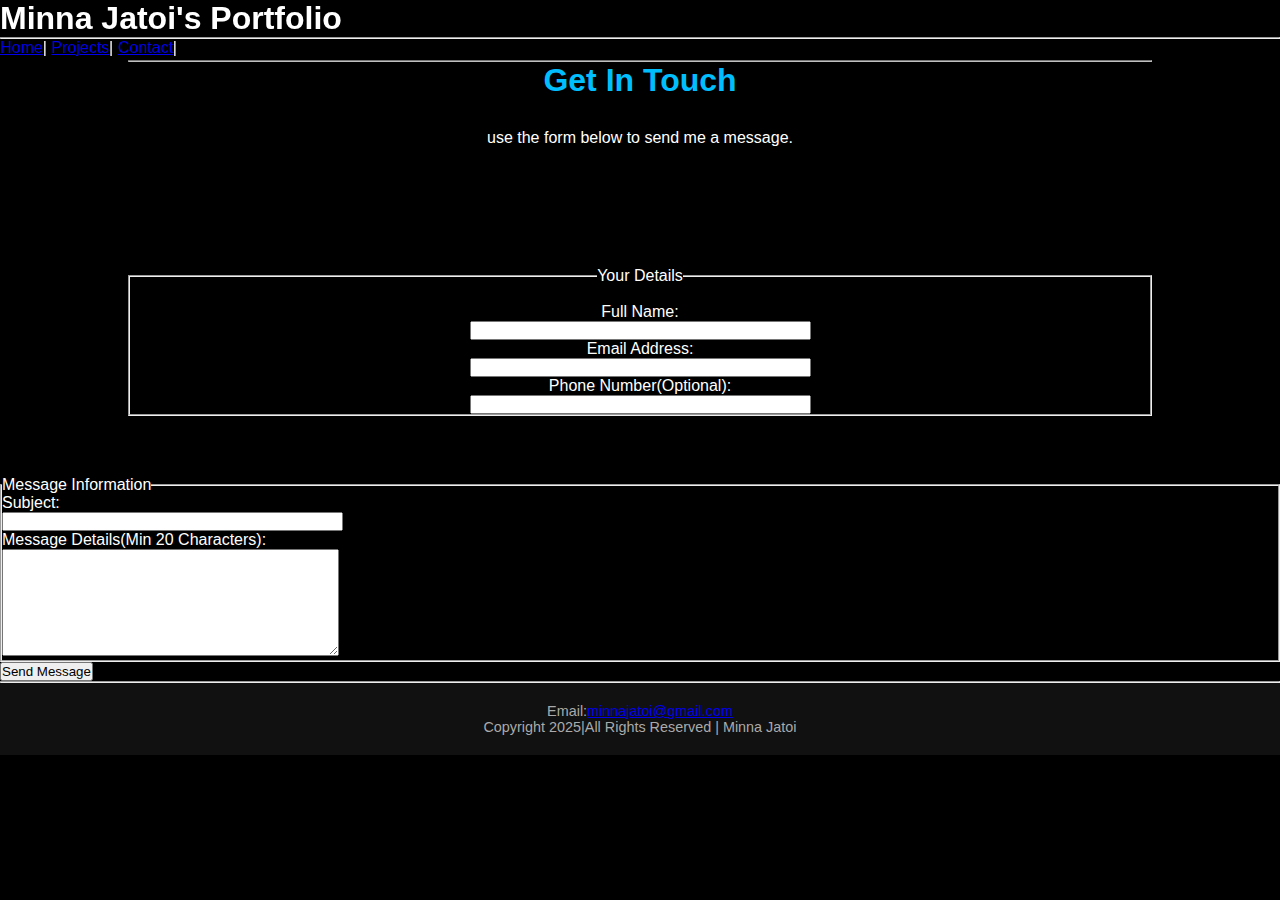
<file: contact.html>
<!DOCTYPE html>
<html lang="en">

<head>
    <meta charset="UTF-8">
    <meta name="viewport" content="width=device-width, initial-scale=1.0">
    <title>Minna Jatoi Web Development</title>
    <link rel="stylesheet" href="./style.css">
</head>

<body>
    <header>
        <h1>Minna Jatoi's Portfolio</h1>
        <nav>
            <hr>
            <a href="./index.html">Home</a>|
            <a href="projects.html">Projects</a>|
            <a href="contact.html">Contact</a>|
            </hr>
        </nav>
    </header>
    <main>
        <section>
            <hr>
            <h2>Get In Touch</h2>
            <p>use the form below to send me a message.</p>
        </section>
        <section>
            <form>
                <fieldset>
                    <br>
                    <legend>Your Details</legend>
                    <p>
                        <label for="name">Full Name:</label><br>
                        <input type="text" id="name" name="full name" required size="40">
                    </p>
                    <p>
                        <label for="email">Email Address:</label><br>
                        <input type="email" id="email" name="email Address" required size="40">
                    </p>
                    <p>
                        <label for="phone">Phone Number(Optional):</label><br>
                        <input type="tel" id="phone" name="phone number" required size="40">
                    </p>
                </fieldset>
        </section>

        <fieldset>
            <legend>Message Information</legend>
            <P>
                <label for="subject">Subject:</label><br>
                <input type="text" id="subject" name="subject" required size="40">
            </P>
            <p>
                <label for="message">Message Details(Min 20 Characters):</label><br>
                <textarea id="message" name="message-details" rows="7" cols="40" minlength="20" required></textarea>
            </p>
        </fieldset>
        <button type="sumbit">Send Message</button>
        </form>

    </main>
    <hr>
    <footer>
        <p>Email:<a href="minnajatoi@gmail.com">minnajatoi@gmail.com</a></p>
        <p>Copyright 2025|All Rights Reserved | Minna Jatoi</p>
    </footer>
</body>

</html>
</file>
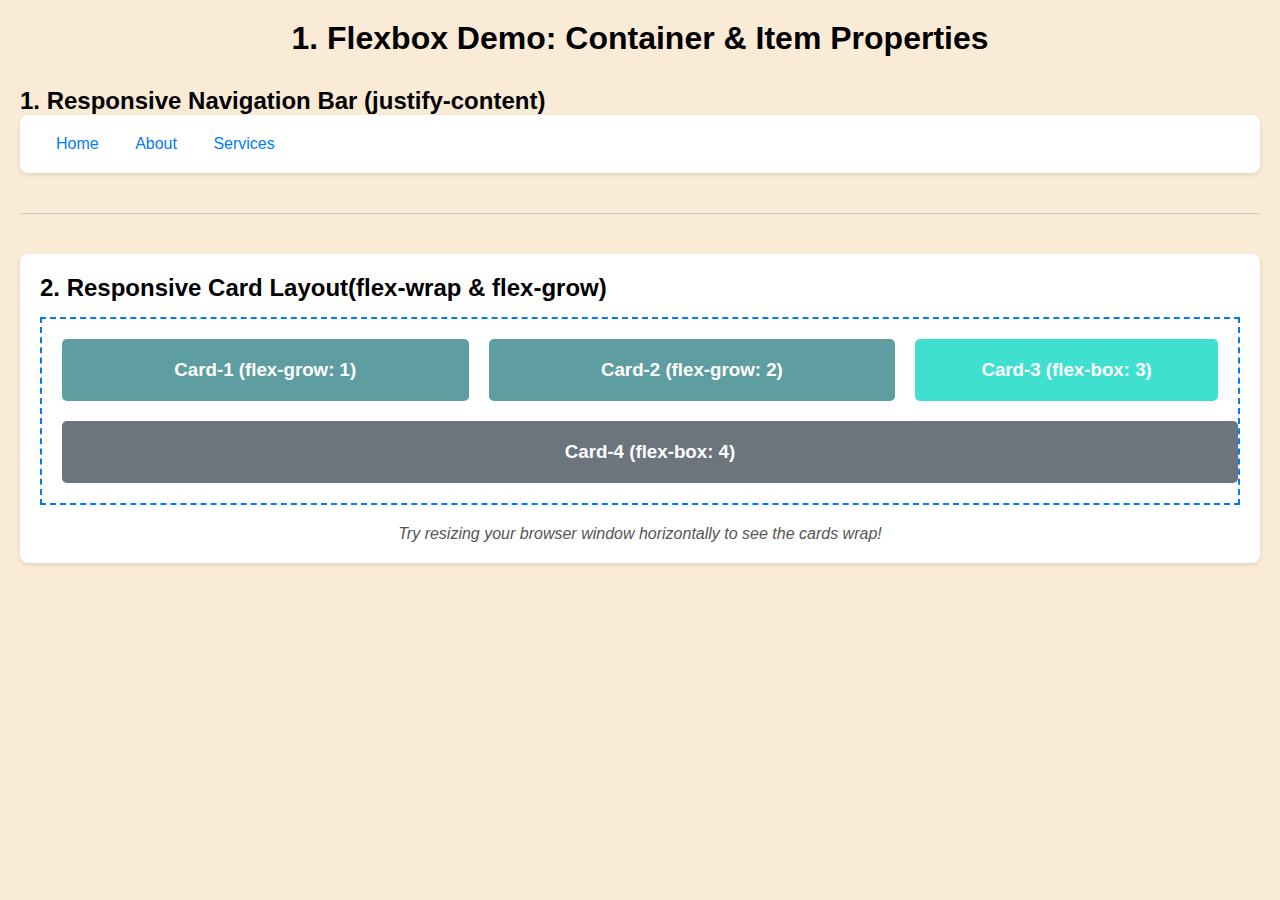
<file: flexbox.html>
<!DOCTYPE html>
<html lang="en">
<head>
    <meta charset="UTF-8">
    <meta name="viewport" content="width=device-width, initial-scale=1.0">
    <title>Document</title>
    <link rel="stylesheet" href="flexbox.css">
</head>
<body>
    
    <header>
        
        <h1>1. Flexbox Demo: Container & Item Properties</h1>
    </header>
    <main>
        <section>
            <h2>1. Responsive Navigation Bar (justify-content)</h2>
            <nav class="demo-section">
                <a class="nav-link" href="#">Home</a>
                <a class="nav-link" href="#">About</a>
                <a class="nav-link" href="#">Services</a>
                <!--<a href="#">contact</a>-->
            </nav>
        </section>
        <hr>

        <section class="demo-section">
            <h2>2. Responsive Card Layout(flex-wrap & flex-grow)</h2>
            <div class="flex-container card-wrapper">
                <div class="flex-item card card-1"><h3>Card-1 (flex-grow: 1)</h3></div>
                <div class="flex-item card card-1"><h3>Card-2 (flex-grow: 2)</h3></div>
                <div class="flex-item card card-3"><h3>Card-3 (flex-box: 3)</h3></div>
                <div class="flex-item card card-4"><h3>Card-4 (flex-box: 4)</h3></div>
            </div>
            <p class="resize-note">Try resizing your browser window horizontally to see the cards wrap!</p>
        </section>
    </main>
</body>
</html>
</file>
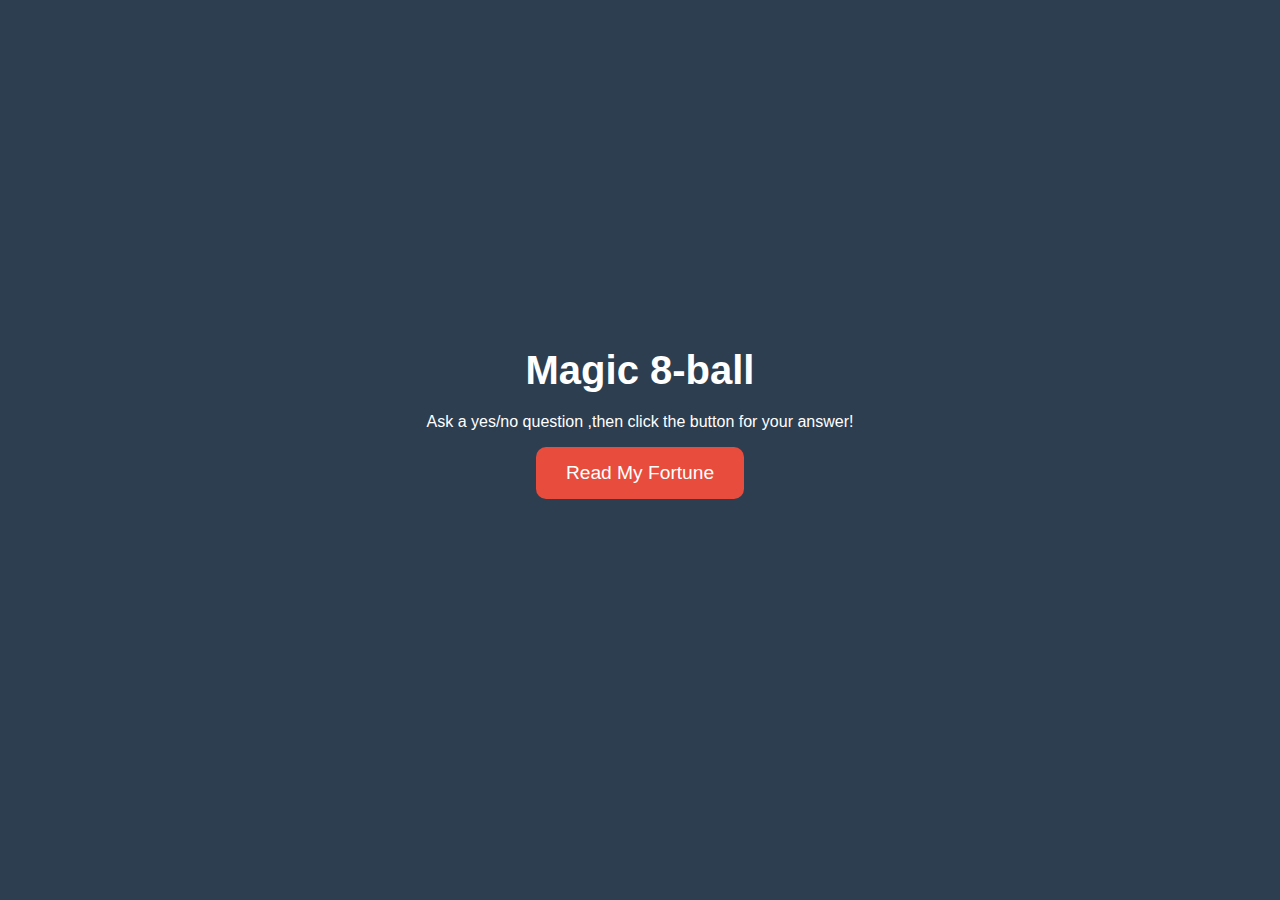
<file: fortune-game.html>
<!DOCTYPE html>
<html lang="en">
<head>
    <meta charset="UTF-8">
    <meta name="viewport" content="width=device-width, initial-scale=1.0">
    <title>Magic 8-ball</title>
    <style>
       body {
        font-family: Arial,sans-serif;
        background-color:#2c3e50;
        color:white;
        display:flex;
        justify-content: center;
        align-items: center;
        height: 100vh;
        text-align: center;
        margin: 0%;
       }
       .container {
        background-color: #34495e;
        padding: 40px;
        border-radius: 15px;
        box-shadow: 0 10px 20px rgba(0,0,0,0,2);

       }
       h1 {
        font-size: 2.5em;
        margin-bottom: 20px;
       }
       button {
        background-color: #e74c3c;
        color:white;
        border: none;
        padding: 15px 30px;
        font-size: 1.2em;
        border-radius: 10px;
        cursor: pointer;
        transition: background-color 0.3s;
       }
       button:hover {
        background-color: #c0392b;

       }
       #answer {
        margin-top: 30px;
        font-size: 1.8em;
        font-weight: bold;
        min-height: 50px;
       }
       </style>
       </head>
       <body>
        <div class="Container">
            <h1>Magic 8-ball</h1>
            <p>Ask a yes/no question ,then click the button for your answer!</p>
            <button id="get-answer-btn">Read My Fortune</button>
            <div id="answer"></div>
        </div>
        <script>
            const answers= [
                "You are about to become rich.",
                "You will die today.",
                "Your parents are going.",
                "You may rely on it.",
                "As I see it,yes.",
                "Most likely",
            ];
            
            const getAnswerButton = document.querySelector("#get-answer-btn")


        </script>
        </body>
    </head>
      </html>
</file>
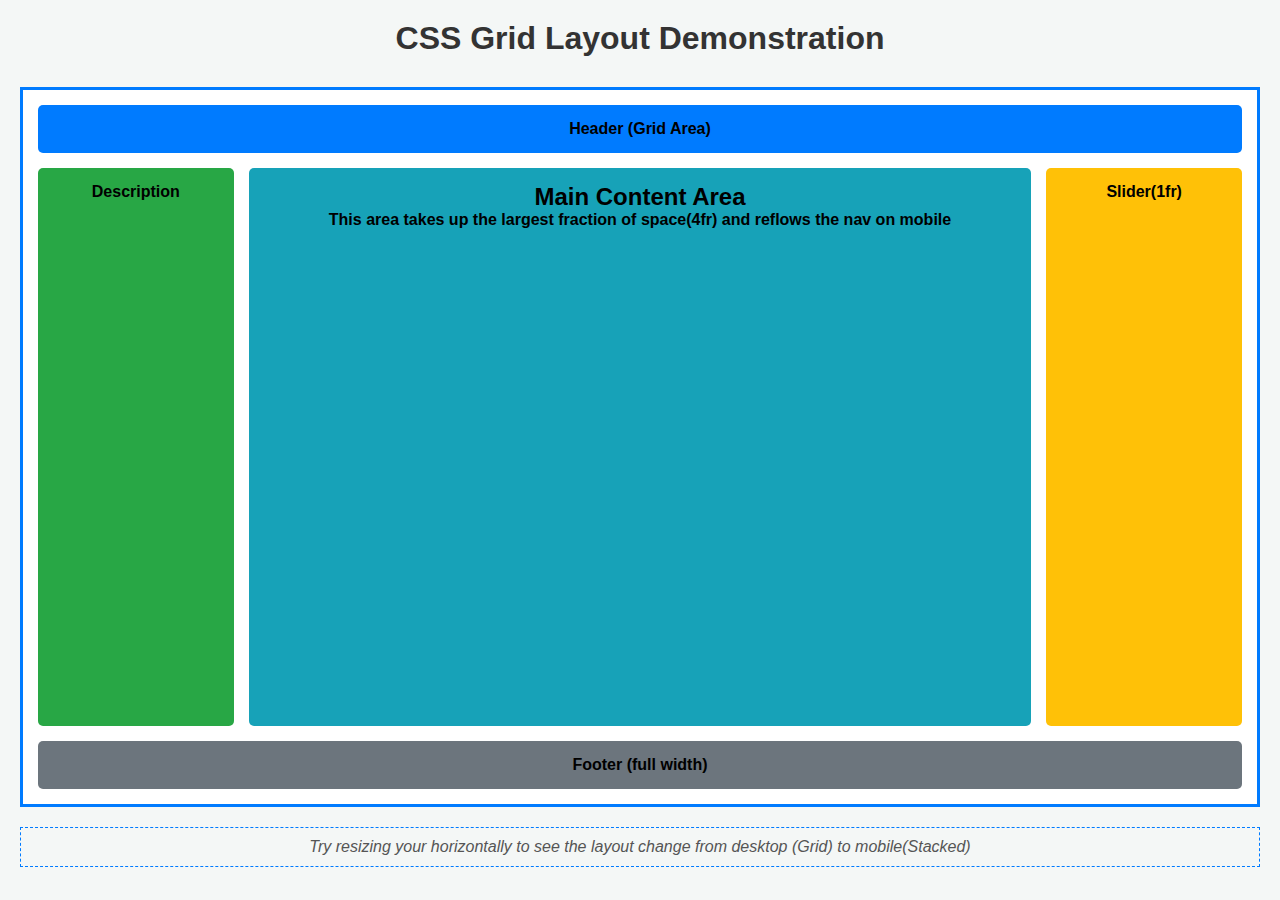
<file: grid-demo.html>
<!DOCTYPE html>
<html lang="en">
<head>
    <meta charset="UTF-8">
    <meta name="viewport" content="width=device-width, initial-scale=1.0">
    <title>Document</title>
    <link rel="stylesheet" href="grid-demo.css">
</head>
<body>
    <header>
        <h1>CSS Grid Layout Demonstration</h1>
    </header>
    <main class="grid-container">
        <div class="grid-item header-area">Header (Grid Area)</div>
        <nav class="grid-item nav-area">Description</nav>
        <section class="grid-item main-area">
            <h2>Main Content Area</h2>
            <p>This area takes up the largest fraction of space(4fr) and reflows the nav on mobile</p>
        </section>
        <aside class="grid-item sidebar-area">Slider(1fr)</aside>
        <footer class="grid-item footer-area">Footer (full width)</footer>
    </main>
    <P class="resize-note">Try resizing your horizontally to see the layout change from desktop (Grid) to mobile(Stacked)</P>
</body>
</html>
</file>
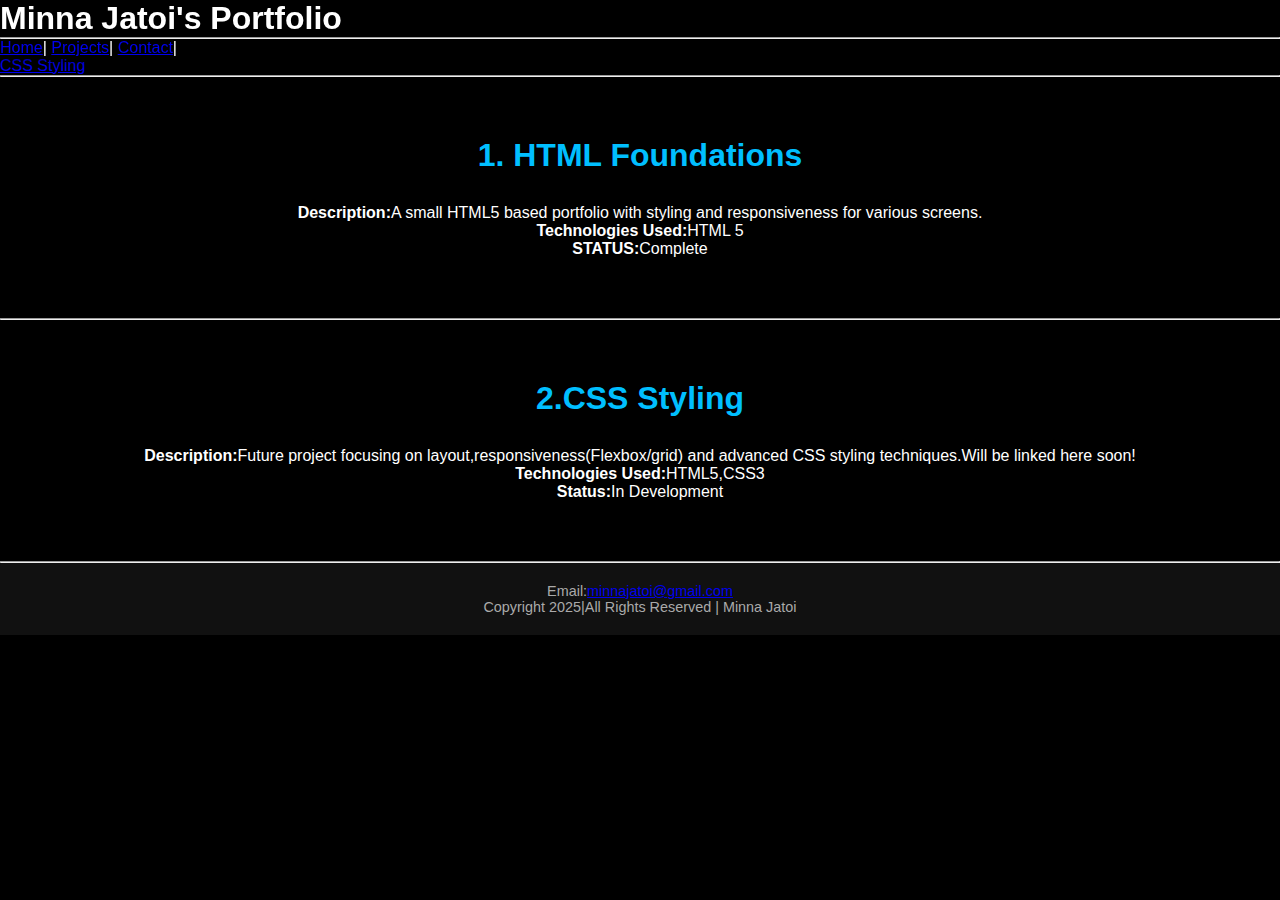
<file: projects.html>
<!DOCTYPE html>
<html lang="en">

<head>
    <meta charset="UTF-8">
    <meta name="viewport" content="width=device-width, initial-scale=1.0">
    <title>Minna Jatoi Web Developer</title>
</head>

<body>
    <header>
        <h1>Minna Jatoi's Portfolio</h1>
        <nav>
            <hr>
            <a href="index.html">Home</a>|
            <a href="projects.html">Projects</a>|
            <a href="contact.html">Contact</a>|
            <link rel="stylesheet" href="./style.css">
            </hr>
        </nav>
    </header>
    <main>
        <hr>
        <h1>My Projects</h1>
        <ul>
            <li><a href="#project-1"> HTML Foundations</a></li>
            <li><a href="#project-2">CSS Styling</a></li>
        </ul>
        <hr>
        <section>
            <h2>1. HTML Foundations</h2>
            <p><strong>Description:</strong>A small HTML5 based portfolio with styling and responsiveness for various
                screens. </p>
            <p><strong>Technologies Used:</strong>HTML 5</p>
            <P><strong>STATUS:</strong>Complete</P>
        </section>
        <hr>
        <section>
            <h2>2.CSS Styling</h2>
            <p><b>Description:</b>Future project focusing on layout,responsiveness(Flexbox/grid) and advanced
                CSS styling techniques.Will be linked here soon!</p>
            <p><b>Technologies Used:</b>HTML5,CSS3</p>
            <p><b>Status:</b>In Development</p>
        </section>
    </main>
    <hr>
    <footer>
        <p>Email:<a href="minnajatoi@gmail.com">minnajatoi@gmail.com</a></p>
        <p>Copyright 2025|All Rights Reserved | Minna Jatoi</p>
    </footer>
</body>

</html>
</file>
<file: style.css>
* {
  margin: 0;
  padding: 0;
  box-sizing: border-box;
  font-family: 'Poppins', sans-serif;
}

/* Body */
body {
  background-color: #000; /* black background */
  color: #fff;            /* white text color for readability */
  overflow-x: hidden;     /* prevents horizontal scroll */
  scroll-behavior: smooth; /* smooth scrolling between sections */
}
/* Reset & Base Styles */
* {
  margin: 0;
  padding: 0;
  box-sizing: border-box;
  font-family: 'Poppins', sans-serif;
}
/* Navbar Container */
header {
  width: 100%;
  background-color: #000; /* solid black background */
  position: fixed; /* stays at the top when scrolling */
  top: 0;
  left: 0;
  z-index: 1000;
  box-shadow: 0 3px 10px rgba(0, 0, 0, 0.5);
}

/* Navbar Layout */
.navbar {
  display: flex;
  justify-content: space-between; /* logo left, links right */
  align-items: center;
  padding: 2px 60px;  /* adjust for desired thickness */
}

/* Logo Styling */
.logo {
  color: #00bfff;
  font-size: 1.8em;
  font-weight: bold;
  padding-top: 15px; /* small space from top edge */
}

/* Navigation Links */
.nav-links {
  list-style: none;
  display: flex;
  gap: 25px; /* spacing between links */
}

.nav-links a {
  text-decoration: none;
  color: #fff;
  font-weight: 500;
  transition: color 0.3s ease, transform 0.3
}


/* Hero Section */
.hero {
  background: url('https://images.unsplash.com/photo-1507525428034-b723cf961d3e?auto=format&fit=crop&w=1500&q=80') no-repeat center center/cover;
  height: 100vh;
  display: flex;
  align-items: center;
  justify-content: center;
  position: relative;
  text-align: center;
  color: #fff;
}

/* Dark overlay */
.overlay {
  position: absolute;
  top: 0;
  left: 0;
  width: 100%;
  height: 100%;
  background: rgba(0, 0, 0, 0.6);
}

/* Hero content */
.hero-content {
  position: relative;
  z-index: 1;
  max-width: 800px;
  padding: 20px;
}

.hero h1 {
  font-size: 3.5em;
  color: #00bfff;
  margin-bottom: 15px;
}

.hero p {
  font-size: 1.2em;
  color: #e0e0e0;
  margin-bottom: 30px;
}

/* Explore Now Button */
.btn {
  display: inline-block;
  background-color: #00bfff;
  color: #fff;
  padding: 12px 30px;
  border-radius: 8px;
  font-weight: bold;
  text-decoration: none;
  transition: all 0.3s ease;
}

.btn:hover {
  background-color: #009acd;
  transform: translateY(-3px);
}


/* General Section Styling */
section {
  padding: 60px 10%;
  text-align: center;
}

h2 {
  font-size: 2em;
  color: #00bfff;
  margin-bottom: 30px;
}

/* Grid Layout */
.grid {
  display: grid;
  grid-template-columns: repeat(auto-fit, minmax(250px, 1fr));
  gap: 20px;
}

/* Cards */
.card, .tip, .package {
  background: #111;
  border-radius: 10px;
  overflow: hidden;
  padding-bottom: 15px;
}

.card img, .package img {
  width: 100%;
  height: 200px;
  object-fit: cover;
}

.card h3, .tip h3, .package h3 {
  color: #00bfff;
  margin: 15px 0 5px;
}

.card p, .tip p, .package p {
  color: #ccc;
  font-size: 0.9em;
  padding: 0 10px;
}

/* Contact Section */
.contact {
  background-color: #000;
  color: #fff;
  padding: 100px 50px;
  text-align: center;
}

.contact h2 {
  font-size: 2.5em;
  color: #00bfff;
  margin-bottom: 40px;
}

/* Container with Info + Form Side by Side */
.contact-container {
  display: flex;
  justify-content: space-between;
  flex-wrap: wrap;
  gap: 40px;
  max-width: 1000px;
  margin: 0 auto;
  text-align: left;
}

/* Left Side: Contact Info */
.contact-info {
  flex: 1;
  min-width: 300px;
}

.contact-info h3 {
  color: #00bfff;
  margin-bottom: 15px;
  font-size: 1.5em;
}

.contact-info p {
  font-size: 1em;
  color: #ccc;
  line-height: 1.8;
}

/* Right Side: Contact Form */
.contact-form {
  flex: 1;
  min-width: 300px;
  display: flex;
  flex-direction: column;
  gap: 15px;
}

.contact-form input,
.contact-form textarea {
  width: 100%;
  padding: 12px;
  border: none;
  border-radius: 5px;
  background-color: #111;
  color: #fff;
}

.contact-form input::placeholder,
.contact-form textarea::placeholder {
  color: #888;
}

.contact-form button {
  background-color: #00bfff;
  color: #000;
  border: none;
  padding: 12px;
  font-weight: bold;
  border-radius: 25px;
  cursor: pointer;
  transition: background-color 0.3s ease;
}

.contact-form button:hover {
  background-color: #fff;
  color: #00bfff;
}



/* Footer */
footer {
  background: #111;
  text-align: center;
  padding: 20px;
  color: #aaa;
  font-size: 0.9em;
}

.sub-heading {
  color: #00bfff;
  margin-top: 50px;
  font-size: 1.5em;
}

.deal {
  color: #00ff99;
  font-weight: bold;
  margin-top: 10px;
}

.package img,
.destination img {
  transition: transform 0.3s ease; /* smooth movement */
}
/* Smooth card lift on hover */
.package,
.card,
.tip {
  transition: transform 0.3s ease, box-shadow 0.3s ease;
}

.package:hover,
.card:hover,
.tip:hover {
  transform: translateY(-10px); /* moves card up slightly */
  box-shadow: 0 8px 20px rgba(255, 255, 255, 0.3); /* adds soft glow */
  cursor: pointer;
}

/* About Section */
.about {
  background-color: #000;
  color: #fff;
  text-align: center;
  padding: 100px 50px;
}

.about h2 {
  font-size: 2.5em;
  color: #00bfff;
  margin-bottom: 20px;
}

.about-text {
  max-width: 800px;
  margin: 0 auto 50px auto;
  font-size: 1.1em;
  line-height: 1.8;
  color: #ccc;
}

/* Team Grid */
.team {
  display: flex;
  justify-content: center;
  flex-wrap: wrap;
  gap: 40px;
}

.team-member {
  background-color: #111;
  border-radius: 15px;
  padding: 30px 20px;
  width: 250px;
  text-align: center;
  transition: transform 0.3s ease, box-shadow 0.3s ease;
}

.team-member:hover {
  transform: translateY(-8px);
  box-shadow: 0 8px 25px rgba(0, 191, 255, 0.3);
}

/* Round Images */
.team-member img {
  width: 160px;
  height: 160px;
  object-fit: cover;
  border-radius: 50%; /* makes image circular */
  margin-bottom: 15px;
  border: 3px solid #00bfff;
}

.team-member h3 {
  font-size: 1.2em;
  color: #00bfff;
  margin-bottom: 5px;
}

.team-member p {
  color: #ccc;
  font-size: 0.95em;
}
</file>
<file: flexbox.css>
* {
    box-sizing:border-box;
    margin: 0;
    padding: 0;
    font-family: ariel, sans-serif;
}
body{
    background-color:antiquewhite;
    padding: 20px;
}
h1{
    text-align: center;
    margin-bottom: 30px;
    color:black;
}
hr {
    margin:40px 0;
    border:0;
    border-top:1px solid #ccc;
}
.demo-section{
    background-color: white;
    padding: 20px;
    border-radius: 8px;
    box-shadow: 0 2px 4px rgba(0, 0, 0, 0.1);
}
.resize-note{
    margin-top:20px;
    font-style: italic;
    color: #555;
    text-align: center;
}
/* ---flexbox Container Setup ---*/
.flex-container{
    /*REQUIRED: This turns on Flexbox for the container*/
    display:flex;
    border: 2px dashed #007bff;
    padding:10px;
    min-height: 100px;
    margin-top: 15px; 
}
/* --- DEMO 1: Navigation Bar --- */
.nav-bar{
    /* Sets the Main Axis Direction */
    flex-direction: row;
    /*Distributes space BETWEEN the items along the Main Axis*/
    justify-content: space-evenly;
    /*centers items vertically along the cross axis*/
    align-items:center ;
    background-color: blanchedalmond;
}
.nav-link{
    text-decoration: none;
    color:#007bff;
    padding: 8px 15px;
    border: 1px solid transparent;
    transition: background-color 0.3s;
}
/*--- DEMO 2: Card Layout--- */
.card-wrapper{
    /*REQUIRED: Allows items to break onto a new line */
    flex-wrap: wrap;
    /*Alogns items to the top of the container when wrapped*/
    align-items: flex-start;
}
.flex-item{
    background-color:aquamarine;
    color:white;
    padding: 20px;
    margin: 10px;
    text-align: center;
    border-radius: 5px;
    min-width: 150px;
}
/* Flex item properties:Contrlling Growth*/
.card-1{
    /*Grows to consume available space(1 part)*/
    flex-grow: 2;
    background-color:cadetblue;
}
.card-2{
    /*Grows twice as much as others(2 parts)*/
    flex-grow: 2;
    background-color:brown;
}
.card-3{
    /*Grows to consume available space(1 part)*/
    flex-grow: 1;
    background-color:turquoise;
}
.card-4{
    /*flex-basis sets the initial size before growth/shrink*/
    flex:0 0 100%;/*shorthand: Don't grow(0),don't shrink(0), Base size is 100%*/
    background-color: #6c757d;
}
</file>
<file: grid-demo.css>
* {
  box-sizing: border-box;
  margin: 0;
  padding: 0;
  font-family: Arial, sans-serif;
}

body {
  background-color: #f4f7f6;
  padding: 20px;
}
h1 {
  text-align: center;
  margin-bottom: 30px;
  color: #333;
}
.resize-note {
  margin-top: 20px;
  padding: 10px;
  border: 1px dashed #007bff;
  font-style: italic;
  color: #555;
  text-align: center;
}

/* ---GRID CONTAINER SETUP (Desktop/Default view)*/

.grid-container {
  /*1. REQUIRED:Activates CSS Grid Layout*/
  display: grid;

  /*Sets Padding and border for visualization*/
  border: 3px solid #007bff;
  gap: 15px; /*Spacing between grid items*/
  padding: 15px;
  background-color: white;
  min-height: 80vh;
}

/*2. Defining Columns and Rows using 'fr' (Fractional Unit)*/
.grid-container {
  /*Creates 3 columns :a small 1fr nav,a large 4fr content area,and a 1fr sidebar*/
  grid-template-columns: 1fr 4fr 1fr;

  /*Defines the rows for the layout*/
  grid-template-rows: auto 1fr auto;

  /*3. Defining Columns namedtemplate areas visually*/
  grid-template-areas:
    "header-area header-area header-area"
    "nav-area main-area sidebar-area"
    "footer-area footer-area footer-area";
}
/* --- GRID ITEM PLACEMENT ---*/

.grid-item {
  padding: 15px;
  text-align: center;
  border-radius: 5px;
  font-weight: bold;
}
/* Assigning Items to their named areas*/
.header-area {
  grid-area: header-area;
  background-color: #007bff;
}
.nav-area {
  grid-area: nav-area;
  background-color: #28a745;
}
.main-area {
  grid-area: main-area;
  background-color: #17a2b8;
}
.sidebar-area {
  grid-area: sidebar-area;
  background-color: #ffc107;
}
.footer-area {
  grid-area: footer-area;
  background-color: #6c757d;
}

/* ---MEDIA QUERY FOR RESPONSIVENESS(Mobile view) ---*/

/* Changes the layout when the viewport is 768pox wide or smaller*/
@media (max-width: 768px) {
  /*4. ovverriding the layout within the media Query*/

  .grid-container {
    grid-template-columns: 1fr;

    grid-template-areas:
      "header-area"
      "nav-area"
      "sidebar-area"
      "main-area"
      "footer-area";
  }
  .grid-item {
    padding: 10px;
  }
}
</file>
